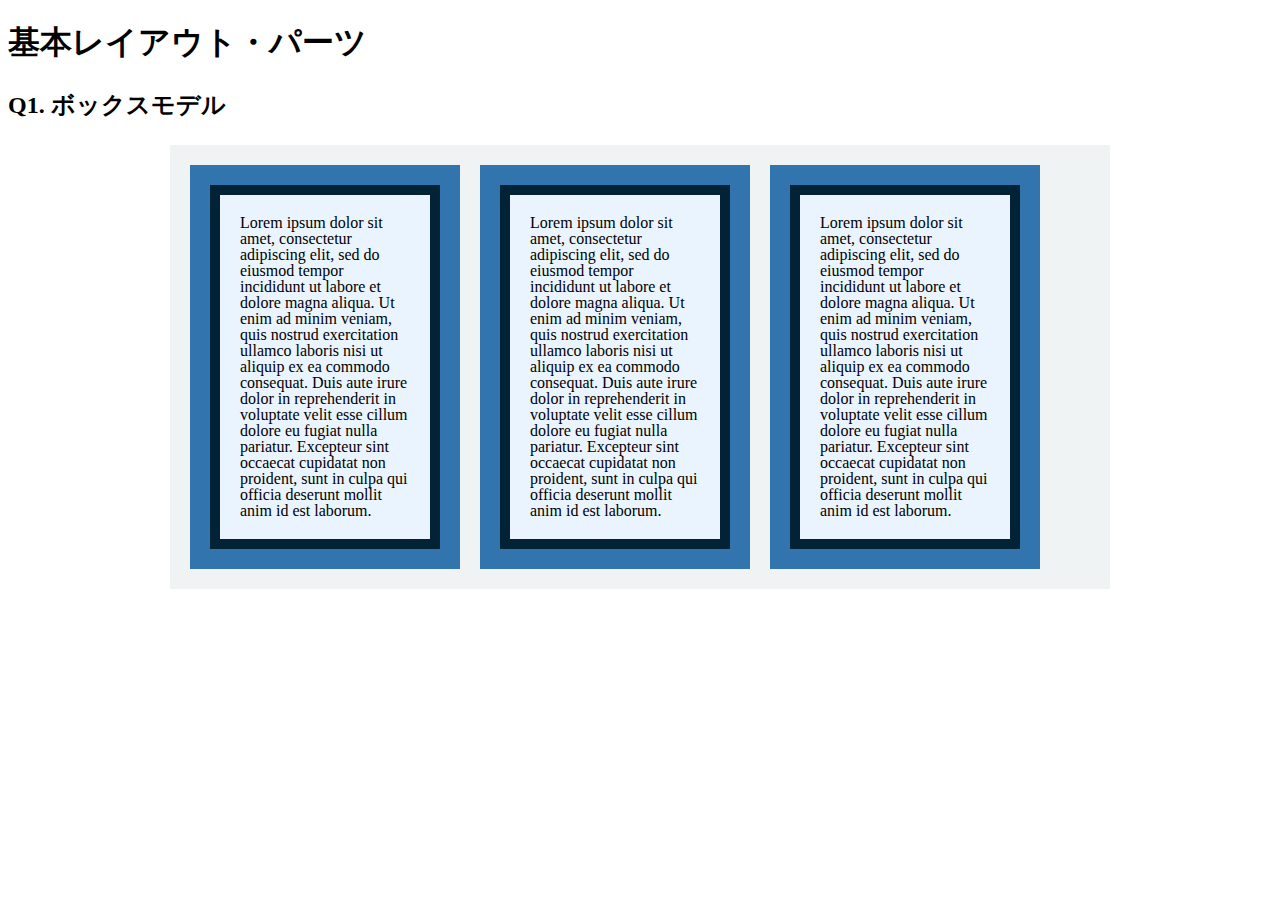
<file: layout_parts/q1/index.html>
<!DOCTYPE html>
<html>
  <head>
    <meta charset="utf-8">
    <meta http-equiv="X-UA-Compatible" content="IE=edge">
    <meta name="viewport" content="width=device-width, initial-scale=1.0, maximum-scale=1.0, user-scalable=no">
    <meta name="format-detection" content="telephone=no">
    <title>基本レイアウト・パーツ</title>
    <link rel="stylesheet" href="http://gizumo-inc.github.io/sample/front-lesson/layout_parts_new/assets/css/reset.css">
    <link rel="stylesheet" href="http://gizumo-inc.github.io/sample/front-lesson/layout_parts_new/assets/css/base.css">
    <link rel="stylesheet" href="css/style.css">
  </head>
  <body>
    <div class="wrapper">
      <h1 class="title">基本レイアウト・パーツ</h1>
      <h2 class="headline">
        <p class="headline__text">Q1. ボックスモデル</p>
      </h2>
        </div>
        <!-- 回答はクラスq1の要素の中に書いてね -->
        <!-- すでについてるクラスにはstyleを指定しない。styleをつける場合は自分で新たにクラスをつけること -->
        <div class="q1">
          <div class="box">
            <div class="contents clear-fix">
              <div class="wrapper-content">
                <div class="content">Lorem ipsum dolor sit amet, consectetur adipiscing elit, sed do eiusmod tempor incididunt ut labore et dolore magna aliqua. Ut enim ad minim veniam, quis nostrud exercitation ullamco laboris nisi ut aliquip ex ea commodo consequat. Duis aute irure dolor in reprehenderit in voluptate velit esse cillum dolore eu fugiat nulla pariatur. Excepteur sint occaecat cupidatat non proident, sunt in culpa qui officia deserunt mollit anim id est laborum.</div>
              </div>
    
              <div class="wrapper-content">
                <div class="content">Lorem ipsum dolor sit amet, consectetur adipiscing elit, sed do eiusmod tempor incididunt ut labore et dolore magna aliqua. Ut enim ad minim veniam, quis nostrud exercitation ullamco laboris nisi ut aliquip ex ea commodo consequat. Duis aute irure dolor in reprehenderit in voluptate velit esse cillum dolore eu fugiat nulla pariatur. Excepteur sint occaecat cupidatat non proident, sunt in culpa qui officia deserunt mollit anim id est laborum.</div>
              </div>
    
              <div class="wrapper-content">
                <div class="content">Lorem ipsum dolor sit amet, consectetur adipiscing elit, sed do eiusmod tempor incididunt ut labore et dolore magna aliqua. Ut enim ad minim veniam, quis nostrud exercitation ullamco laboris nisi ut aliquip ex ea commodo consequat. Duis aute irure dolor in reprehenderit in voluptate velit esse cillum dolore eu fugiat nulla pariatur. Excepteur sint occaecat cupidatat non proident, sunt in culpa qui officia deserunt mollit anim id est laborum.</div>
              </div>
    
        </div>
        <!-- 回答はクラスq1の要素の中に書いてね -->
      </div>
    </div>
  </body>
</html>
</file>
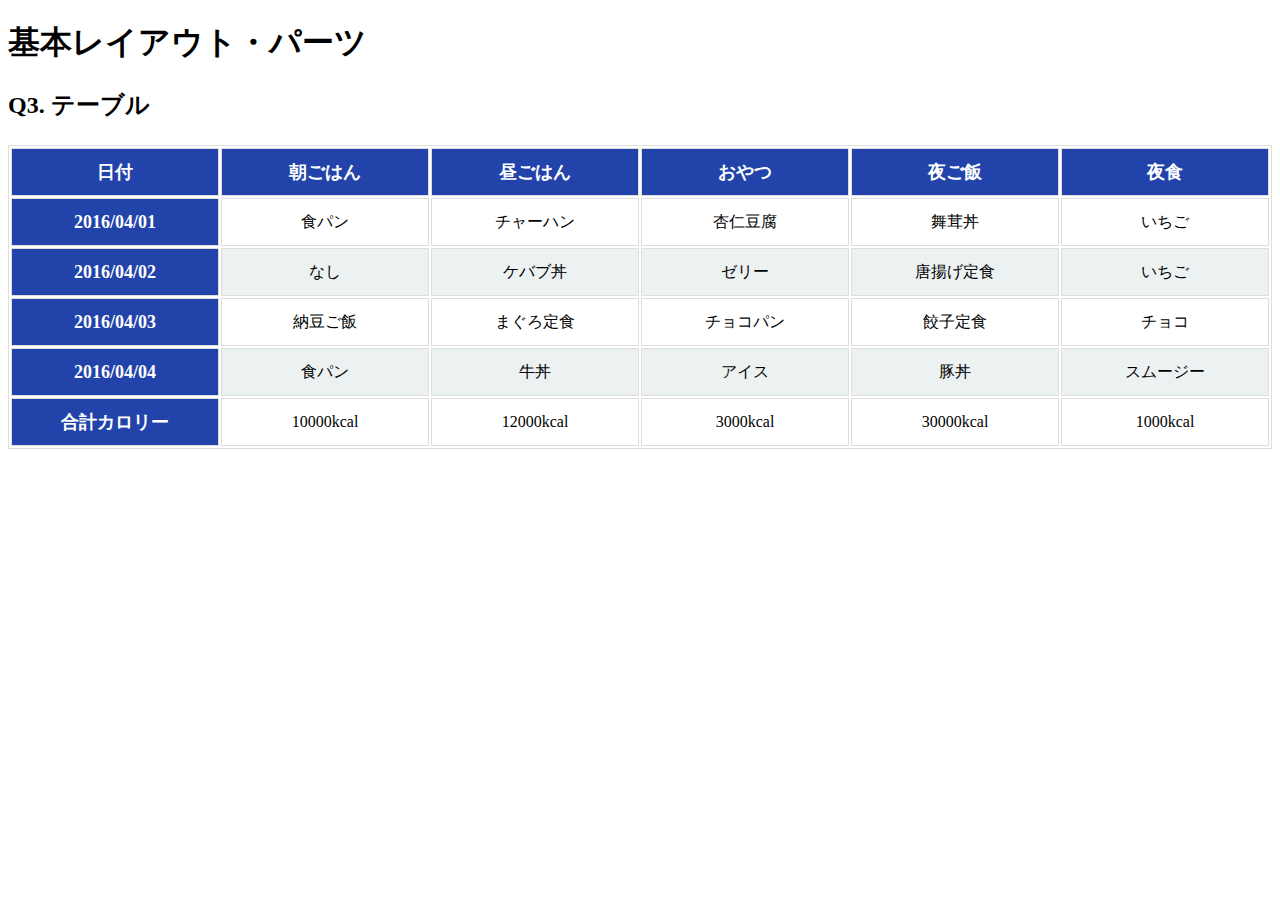
<file: layout_parts/q3/index.html>
<!DOCTYPE html>
<html>
  <head>
    <meta charset="utf-8">
    <meta http-equiv="X-UA-Compatible" content="IE=edge">
    <meta name="viewport" content="width=device-width, initial-scale=1.0, maximum-scale=1.0, user-scalable=no">
    <meta name="format-detection" content="telephone=no">
    <title>基本レイアウト・パーツ</title>
    <link rel="stylesheet" href="http://gizumo-inc.github.io/sample/front-lesson/layout_parts_new/assets/css/reset.css">
    <link rel="stylesheet" href="http://gizumo-inc.github.io/sample/front-lesson/layout_parts_new/assets/css/base.css">
    <link rel="stylesheet" href="css/style.css">
  </head>
  <body>
    <div class="wrapper">
      <h1 class="title">基本レイアウト・パーツ</h1>
      <h2 class="headline">
        <p class="headline__text">Q3. テーブル</p>
      </h2>
      <div class="box">
        <!-- 回答はクラスq3の要素の中に書いてね -->
        <!-- すでについてるクラスにはstyleを指定しない。styleをつける場合は自分で新たにクラスをつけること -->
        <div class="q3">
          <table>
            <thead>
            <tr>
              <th>日付</th>
              <th>朝ごはん</th>
              <th>昼ごはん</th>
              <th>おやつ</th>
              <th>夜ご飯</th>
              <th>夜食</th>
            </tr>
          </thead>
          <tbody>
            <tr>
              <th>2016/04/01</th>
                <td>食パン</td>
                <td>チャーハン</td>
                <td>杏仁豆腐</td>
                <td>舞茸丼</td>
                <td>いちご</td>
            </tr>
              <th>2016/04/02</th>
                <td>なし</td>
                <td>ケバブ丼</td>
                <td>ゼリー</td>
                <td>唐揚げ定食</td>
                <td>いちご</td>
            <tr>
              <th>2016/04/03</th>
                <td>納豆ご飯</td>
                <td>まぐろ定食</td>
                <td>チョコパン</td>
                <td>餃子定食</td>
                <td>チョコ</td>
            </tr>
            <tr>
              <th>2016/04/04</th>
                <td>食パン</td>
                <td>牛丼</td>
                <td>アイス</td>
                <td>豚丼</td>
                <td>スムージー</td>
            </tr>
            <tr>
              <th>合計カロリー</th>
                <td>10000kcal</td>
                <td>12000kcal</td>
                <td>3000kcal</td>
                <td>30000kcal</td>
                <td>1000kcal</td>
            </tr>
            </tbody>  
          </table>
        </div>
        <!-- 回答はクラスq3の要素の中に書いてね -->
      </div>
    </div>
  </body>
</html>
</file>
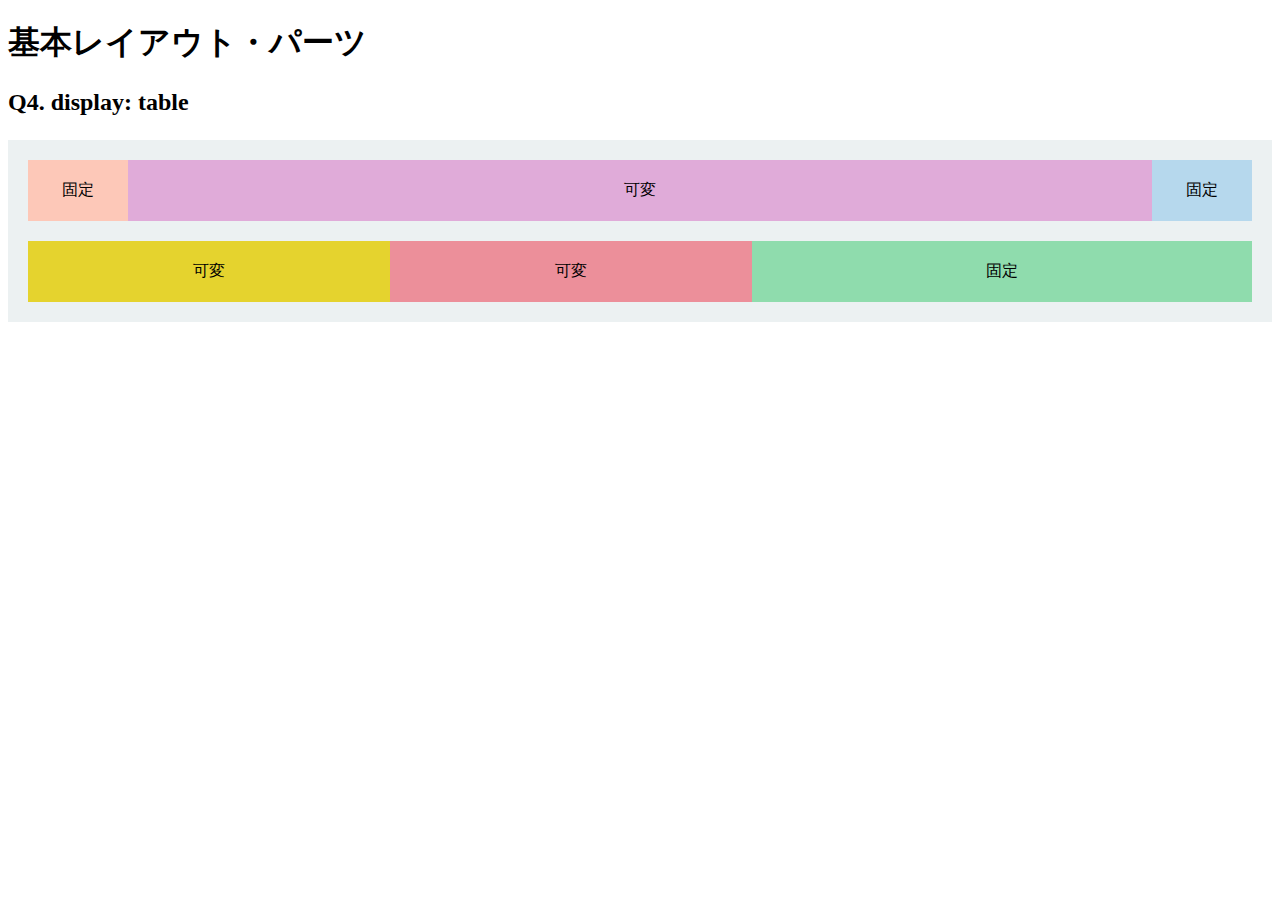
<file: layout_parts/q4/index.html>
<!DOCTYPE html>
<html>
  <head>
    <meta charset="utf-8">
    <meta http-equiv="X-UA-Compatible" content="IE=edge">
    <meta name="viewport" content="width=device-width, initial-scale=1.0, maximum-scale=1.0, user-scalable=no">
    <meta name="format-detection" content="telephone=no">
    <title>基本レイアウト・パーツ</title>
    <link rel="stylesheet" href="http://gizumo-inc.github.io/sample/front-lesson/layout_parts_new/assets/css/reset.css">
    <link rel="stylesheet" href="http://gizumo-inc.github.io/sample/front-lesson/layout_parts_new/assets/css/base.css">
    <link rel="stylesheet" href="css/style.css">
  </head>
  <body>
    <div class="wrapper">
      <h1 class="title">基本レイアウト・パーツ</h1>
      <h2 class="headline">
        <p class="headline__text">Q4. display: table</p>
      </h2>
      <div class="box">
        <!-- 回答はクラスq4の要素の中に書いてね -->
        <!-- すでについてるクラスにはstyleを指定しない。styleをつける場合は自分で新たにクラスをつけること -->
        <!-- 新たにタグは追加しなくてもできます。 -->
        <div class="q4 container">
          <div class="block">
            <div class="element first">固定</div>
            <div class="element second flexible">可変</div>
            <div class="element third">固定</div>
          </div>
          <div class="block">
            <div class="element forth flexible">可変</div>
            <div class="element fifth flexible">可変</div>
            <div class="element sixth">固定</div>
          </div>
        </div>
        <!-- 回答はクラスq4の要素の中に書いてね -->
      </div>
    </div>
  </body>
</html>
</file>
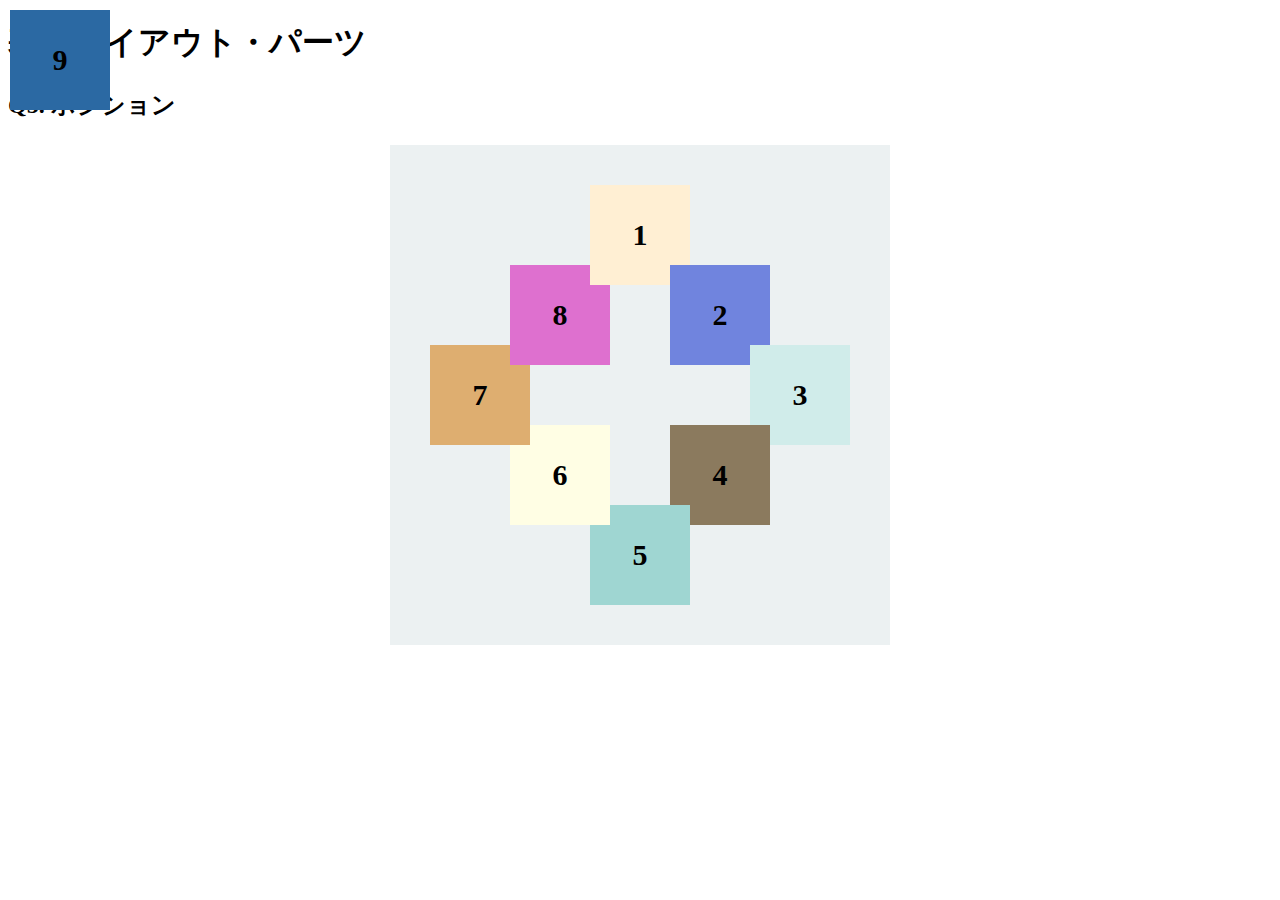
<file: layout_parts/q5/index.html>
<!DOCTYPE html>
<html>
  <head>
    <meta charset="utf-8">
    <meta http-equiv="X-UA-Compatible" content="IE=edge">
    <meta name="viewport" content="width=device-width, initial-scale=1.0, maximum-scale=1.0, user-scalable=no">
    <meta name="format-detection" content="telephone=no">
    <title>基本レイアウト・パーツ</title>
    <link rel="stylesheet" href="http://gizumo-inc.github.io/sample/front-lesson/layout_parts_new/assets/css/reset.css">
    <link rel="stylesheet" href="http://gizumo-inc.github.io/sample/front-lesson/layout_parts_new/assets/css/base.css">
    <link rel="stylesheet" href="css/style.css">
  </head>
  <body>
    <div class="wrapper">
      <h1 class="title">基本レイアウト・パーツ</h1>
      <h2 class="headline">
        <p class="headline__text">Q5. ポジション</p>
      </h2>
      <div class="box">
        <!-- 回答はクラスq5の要素の中に書いてね -->
        <!-- すでについてるクラスにはstyleを指定しない。styleをつける場合は自分で新たにクラスをつけること -->
        <!-- 新たにタグは追加しなくてもできます。 -->
        <div class="q5">
          <div class="container">
          <div class="content _8">8</div>
          <div class="content _5">5</div>
          <div class="content _1">1</div>
          <div class="content _7">7</div>
          <div class="content _4">4</div>
          <div class="content _6">6</div>
          <div class="content _2">2</div>
          <div class="content _3">3</div>
        </div>
          <div class="content _9">9</div>
        </div>
        <!-- 回答はクラスq5の要素の中に書いてね -->
      </div>
    </div>
  </body>
</html>
</file>
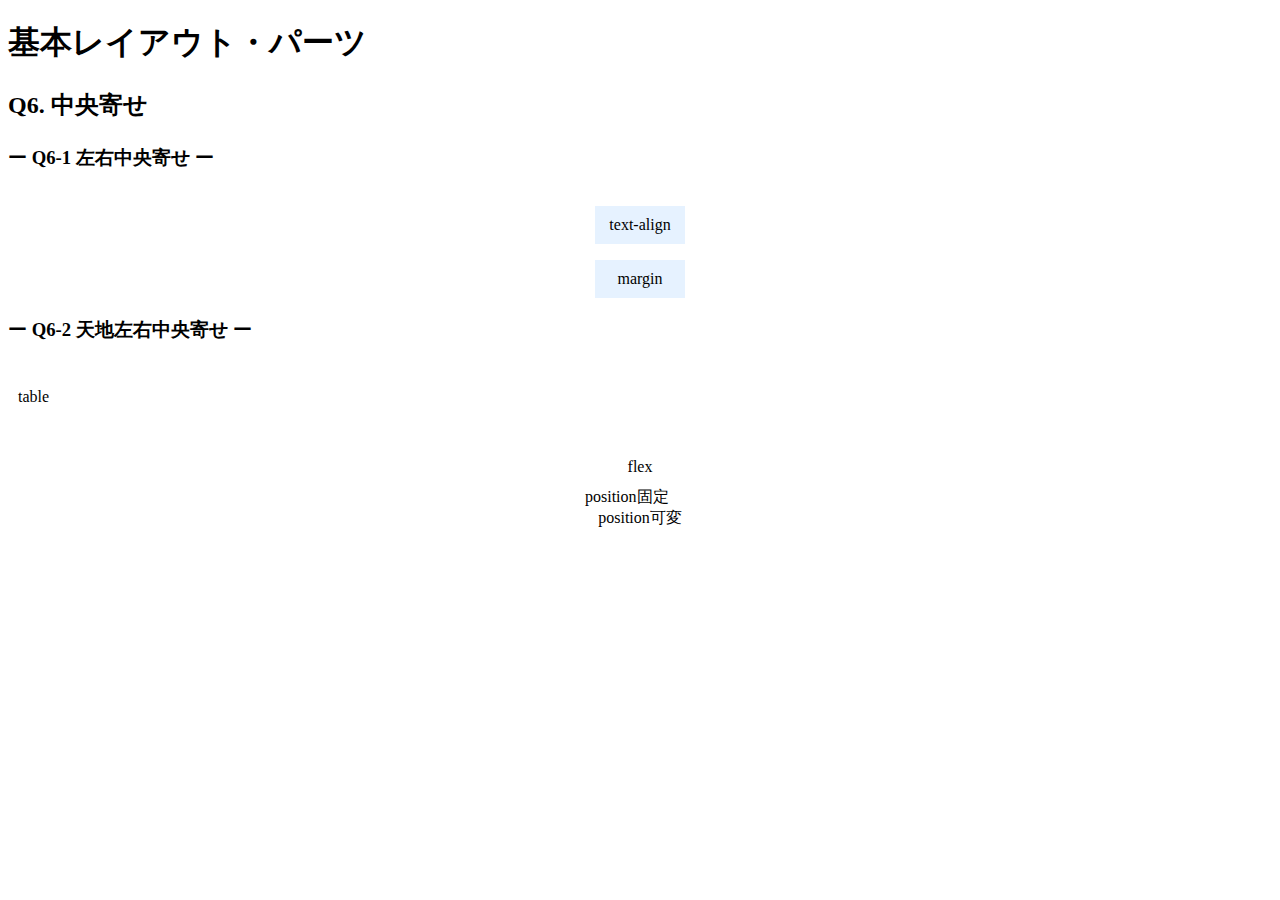
<file: layout_parts/q6/index.html>
<!DOCTYPE html>
<html>
  <head>
    <meta charset="utf-8">
    <meta http-equiv="X-UA-Compatible" content="IE=edge">
    <meta name="viewport" content="width=device-width, initial-scale=1.0, maximum-scale=1.0, user-scalable=no">
    <meta name="format-detection" content="telephone=no">
    <title>基本レイアウト・パーツ</title>
    <link rel="stylesheet" href="http://gizumo-inc.github.io/sample/front-lesson/layout_parts_new/assets/css/reset.css">
    <link rel="stylesheet" href="http://gizumo-inc.github.io/sample/front-lesson/layout_parts_new/assets/css/base.css">
    <link rel="stylesheet" href="css/style.css">
  </head>
  <body>
    <div class="wrapper">
      <h1 class="title">基本レイアウト・パーツ</h1>
      <h2 class="headline">
        <p class="headline__text">Q6. 中央寄せ</p>
      </h2>
      <div class="box">
        <div class="box__inner">
          <h3 class="box__headline">
            <p class="box__headline__text">ー Q6-1 左右中央寄せ ー</p>
          </h3>
          <div class="q6 q6--horizontal">
            <!-- Q6-1の回答はここに書いてね -->
            <!-- 新たにタグは追加しなくてもできます。 -->
            <div class="q6__box wrapper-box">
              <div class="text-align-outer">
                <p class="text-align text">text-align</p>
              </div>
            </div>
            <!-- Q6-1の回答はここに書いてね -->

            <!-- Q6-1の回答はここに書いてね -->
            <!-- 新たにタグは追加しなくてもできます。 -->
            <div class="q6__box">
              <p class="margin text">margin</p>
            </div>
            <!-- Q6-1の回答はここに書いてね -->
          </div>
        </div>

        <div class="box__inner">
          <h3 class="box__headline">
            <p class="box__headline__text">ー Q6-2 天地左右中央寄せ ー</p>
          </h3>
          <!-- Q6-2の回答はここに書いてね -->
          <!-- すでについてるクラスにはstyleを指定しない。styleをつける場合は自分で新たにクラスをつけること -->
          <!-- 新たにタグは追加しなくてもできます。 -->
          <div class="q6 q6--around table-outer">
            <div class="table-middle">
              <p class="table-inner middle-box">table</p>
            </div>
          </div>
          <!-- Q6-2の回答はここに書いてね -->

          <!-- Q6-2の回答はここに書いてね -->
          <!-- すでについてるクラスにはstyleを指定しない。styleをつける場合は自分で新たにクラスをつけること -->
          <!-- 新たにタグは追加しなくてもできます。 -->
          <div class="q6 q6--around flex-box">
            <p class="flex middle-box">flex</p>
          </div>
          <!-- Q6-2の回答はここに書いてね -->

          <div class="q6 q6--position">
            <!-- Q6-2の回答はここに書いてね -->
            <!-- すでについてるクラスにはstyleを指定しない。styleをつける場合は自分で新たにクラスをつけること -->
            <!-- 新たにタグは追加しなくてもできます。 -->
            <div class="q6__box is-stable stable-wrapper">
              <p class="q6__box__inner stable">position固定</p>
            </div>
            <!-- Q6-2の回答はここに書いてね -->

            <!-- Q6-2の回答はここに書いてね -->
            <!-- すでについてるクラスにはstyleを指定しない。styleをつける場合は自分で新たにクラスをつけること -->
            <!-- 新たにタグは追加しなくてもできます。 -->
            <div class="q6__box is-flexible flexible-wrapper">
              <p class="q6__box__inner is-flexible flexible">position可変</p>
            </div>
            <!-- Q6-2の回答はここに書いてね -->
          </div>
        </div>
      </div>
    </div>
  </body>
</html>
</file>
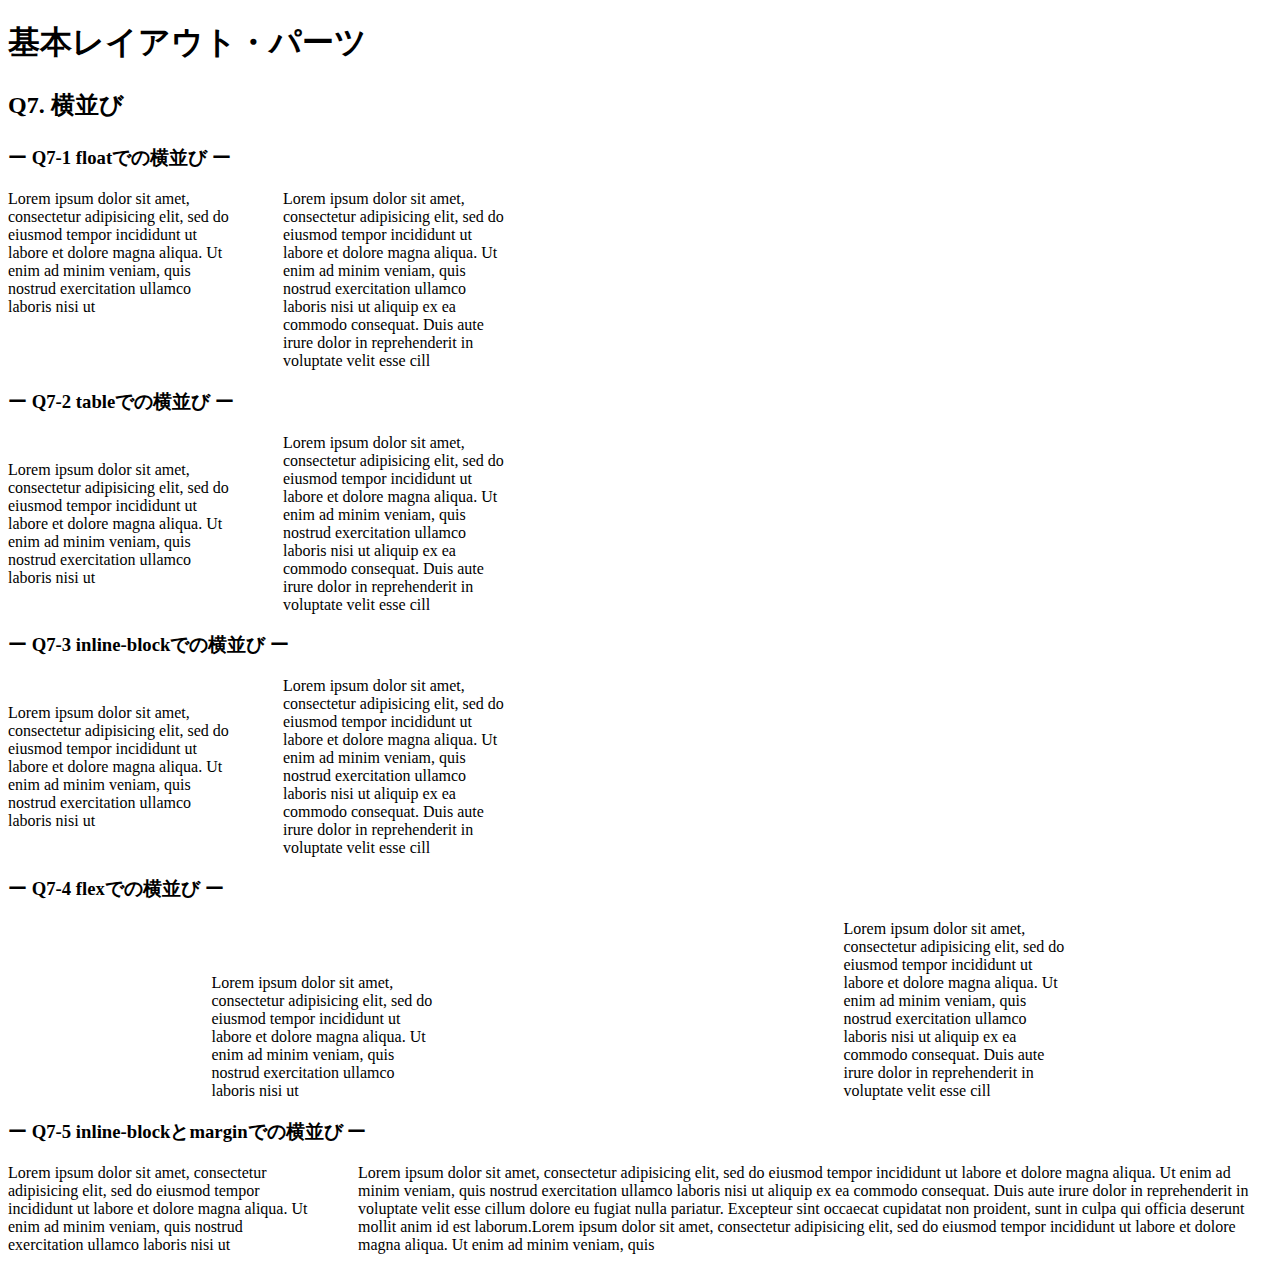
<file: layout_parts/q7/index.html>
<!DOCTYPE html>
<html>
  <head>
    <meta charset="utf-8">
    <meta http-equiv="X-UA-Compatible" content="IE=edge">
    <meta name="viewport" content="width=device-width, initial-scale=1.0, maximum-scale=1.0, user-scalable=no">
    <meta name="format-detection" content="telephone=no">
    <title>基本レイアウト・パーツ</title>
    <link rel="stylesheet" href="http://gizumo-inc.github.io/sample/front-lesson/layout_parts_new/assets/css/reset.css">
    <link rel="stylesheet" href="http://gizumo-inc.github.io/sample/front-lesson/layout_parts_new/assets/css/base.css">
    <link rel="stylesheet" href="css/style.css">
  </head>
  <body>
    <div class="wrapper">
      <h1 class="title">基本レイアウト・パーツ</h1>
      <h2 class="headline">
        <p class="headline__text">Q7. 横並び</p>
      </h2>
      <div class="box">
        <div class="box__inner">
          <h3 class="box__headline">
            <p class="box__headline__text">ー Q7-1 floatでの横並び ー</p>
          </h3>
          <!-- Q7の回答はここに書いてね -->
          <!-- すでについてるクラスにはstyleを指定しない。styleをつける場合は自分で新たにクラスをつけること -->
          <!-- 新たにタグは追加しなくてもできます。 -->
          <div class="q7 q7--float">
            <div class="q7__inner clearfix">
              <div class="q7__box content-box float">
                Lorem ipsum dolor sit amet, consectetur adipisicing elit, sed do eiusmod tempor incididunt ut labore et dolore magna aliqua. Ut enim ad minim veniam, quis nostrud exercitation ullamco laboris nisi ut
              </div>
              <div class="q7__box content-box float">
                Lorem ipsum dolor sit amet, consectetur adipisicing elit, sed do eiusmod tempor incididunt ut labore et dolore magna aliqua. Ut enim ad minim veniam, quis nostrud exercitation ullamco laboris nisi ut aliquip ex ea commodo consequat. Duis aute irure dolor in reprehenderit in voluptate velit esse cill
              </div>
            </div>
          </div>
          <!-- Q7の回答はここに書いてね -->
        </div>

        <div class="box__inner">
          <h3 class="box__headline">
            <p class="box__headline__text">ー Q7-2 tableでの横並び ー</p>
          </h3>
          <!-- Q7の回答はここに書いてね -->
          <!-- すでについてるクラスにはstyleを指定しない。styleをつける場合は自分で新たにクラスをつけること -->
          <!-- 新たにタグは追加しなくてもできます。 -->
          <div class="q7 q7--table">
            <div class="q7__inner table-wrapper">
              <div class="q7__box table-content">
                <div class="q7__box__text content-box table-left">
                  Lorem ipsum dolor sit amet, consectetur adipisicing elit, sed do eiusmod tempor incididunt ut labore et dolore magna aliqua. Ut enim ad minim veniam, quis nostrud exercitation ullamco laboris nisi ut
                </div>
              </div>
              <div class="q7__box table-content">
                <div class="q7__box__text content-box">
                  Lorem ipsum dolor sit amet, consectetur adipisicing elit, sed do eiusmod tempor incididunt ut labore et dolore magna aliqua. Ut enim ad minim veniam, quis nostrud exercitation ullamco laboris nisi ut aliquip ex ea commodo consequat. Duis aute irure dolor in reprehenderit in voluptate velit esse cill
                </div>
              </div>
            </div>
          </div>
          <!-- Q7の回答はここに書いてね -->
        </div>

        <div class="box__inner">
          <h3 class="box__headline">
            <p class="box__headline__text">ー Q7-3 inline-blockでの横並び ー</p>
          </h3>
          <!-- Q7の回答はここに書いてね -->
          <!-- すでについてるクラスにはstyleを指定しない。styleをつける場合は自分で新たにクラスをつけること -->
          <!-- 新たにタグは追加しなくてもできます。 -->
          <div class="q7 q7--inlineblock">
            <div class="q7__inner inner-inline">
              <div class="q7__box inline-block content-box">
                Lorem ipsum dolor sit amet, consectetur adipisicing elit, sed do eiusmod tempor incididunt ut labore et dolore magna aliqua. Ut enim ad minim veniam, quis nostrud exercitation ullamco laboris nisi ut
              </div>
              <div class="q7__box inline-block content-box">
                Lorem ipsum dolor sit amet, consectetur adipisicing elit, sed do eiusmod tempor incididunt ut labore et dolore magna aliqua. Ut enim ad minim veniam, quis nostrud exercitation ullamco laboris nisi ut aliquip ex ea commodo consequat. Duis aute irure dolor in reprehenderit in voluptate velit esse cill
              </div>
            </div>
          </div>
          <!-- Q7の回答はここに書いてね -->
        </div>

        <div class="box__inner">
          <h3 class="box__headline">
            <p class="box__headline__text">ー Q7-4 flexでの横並び ー</p>
          </h3>
          <!-- Q7の回答はここに書いてね -->
          <!-- すでについてるクラスにはstyleを指定しない。styleをつける場合は自分で新たにクラスをつけること -->
          <!-- 新たにタグは追加しなくてもできます。 -->
          <div class="q7 q7--flex">
            <div class="q7__inner flexbox">
              <div class="q7__box flex-content">
                Lorem ipsum dolor sit amet, consectetur adipisicing elit, sed do eiusmod tempor incididunt ut labore et dolore magna aliqua. Ut enim ad minim veniam, quis nostrud exercitation ullamco laboris nisi ut
              </div>
              <div class="q7__box flex-content">
                Lorem ipsum dolor sit amet, consectetur adipisicing elit, sed do eiusmod tempor incididunt ut labore et dolore magna aliqua. Ut enim ad minim veniam, quis nostrud exercitation ullamco laboris nisi ut aliquip ex ea commodo consequat. Duis aute irure dolor in reprehenderit in voluptate velit esse cill
              </div>
            </div>
          </div>
          <!-- Q7の回答はここに書いてね -->
        </div>

        <div class="box__inner">
          <h3 class="box__headline">
            <p class="box__headline__text">ー Q7-5 inline-blockとmarginでの横並び ー</p>
          </h3>
          <!-- Q7の回答はここに書いてね -->
          <!-- すでについてるクラスにはstyleを指定しない。styleをつける場合は自分で新たにクラスをつけること -->
          <!-- 新たにタグは追加しなくてもできます。 -->
          <div class="q7 q7--margin">
            <div class="q7__inner is-full content-wrapper">
              <div class="q7__box stable">
                <div class="q7__box__text ">
                  Lorem ipsum dolor sit amet, consectetur adipisicing elit, sed do eiusmod tempor incididunt ut labore et dolore magna aliqua. Ut enim ad minim veniam, quis nostrud exercitation ullamco laboris nisi ut
                </div>
              </div>
              <div class="q7__box flexible">
                <div class="q7__box__text">
                  Lorem ipsum dolor sit amet, consectetur adipisicing elit, sed do eiusmod tempor incididunt ut labore et dolore magna aliqua. Ut enim ad minim veniam, quis nostrud exercitation ullamco laboris nisi ut aliquip ex ea commodo consequat. Duis aute irure dolor in reprehenderit in voluptate velit esse cillum dolore eu fugiat nulla pariatur. Excepteur sint occaecat cupidatat non proident, sunt in culpa qui officia deserunt mollit anim id est laborum.Lorem ipsum dolor sit amet, consectetur adipisicing elit, sed do eiusmod tempor incididunt ut labore et dolore magna aliqua. Ut enim ad minim veniam, quis
                </div>
              </div>
            </div>
          </div>
          <!-- Q7の回答はここに書いてね -->
        </div>
      </div>
    </div>
  </body>
</html>
</file>
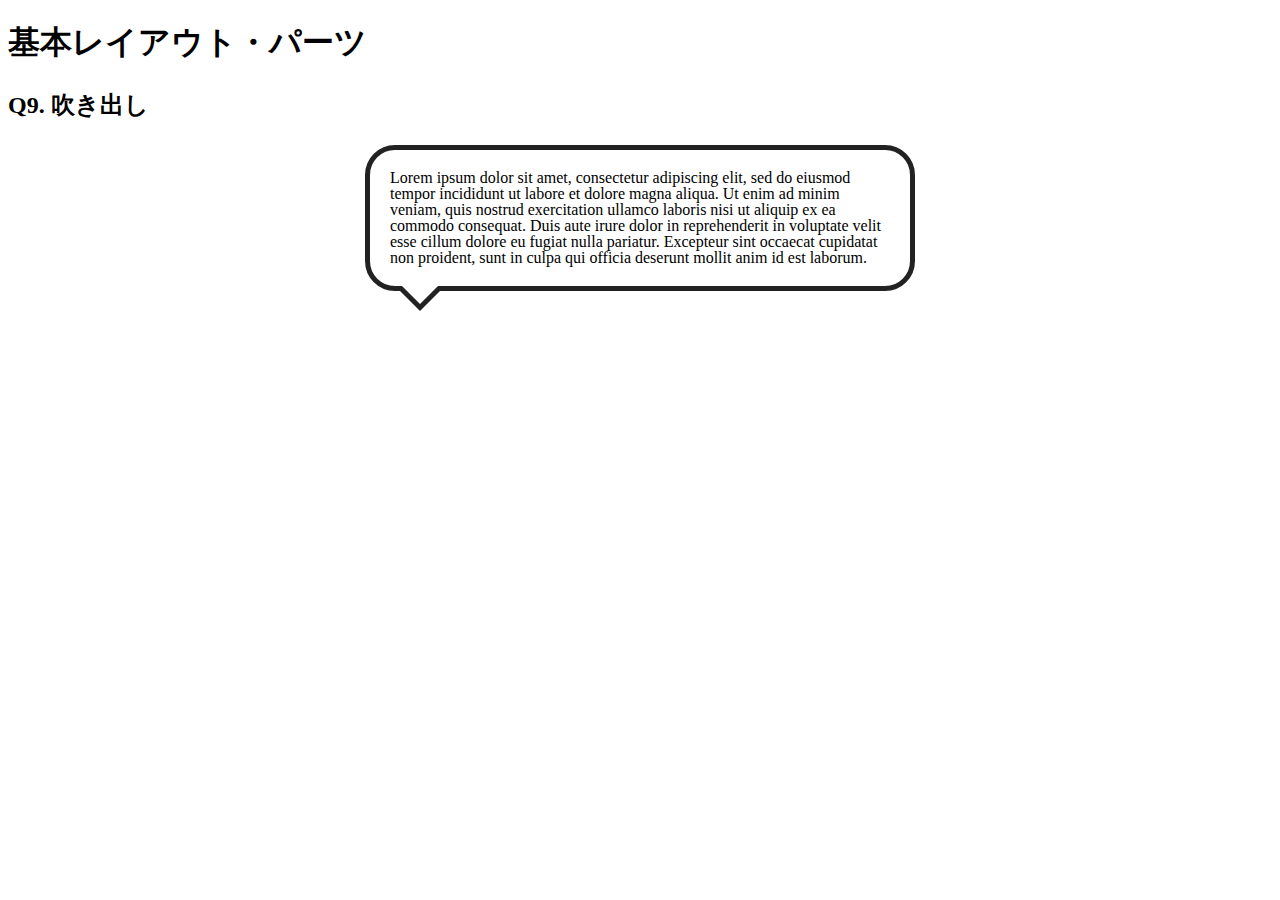
<file: layout_parts/q9/index.html>
<!DOCTYPE html>
<html>
  <head>
    <meta charset="utf-8">
    <meta http-equiv="X-UA-Compatible" content="IE=edge">
    <meta name="viewport" content="width=device-width, initial-scale=1.0, maximum-scale=1.0, user-scalable=no">
    <meta name="format-detection" content="telephone=no">
    <title>基本レイアウト・パーツ</title>
    <link rel="stylesheet" href="http://gizumo-inc.github.io/sample/front-lesson/layout_parts_new/assets/css/reset.css">
    <link rel="stylesheet" href="http://gizumo-inc.github.io/sample/front-lesson/layout_parts_new/assets/css/base.css">
    <link rel="stylesheet" href="css/style.css">
  </head>
  <body>
    <div class="wrapper">
      <h1 class="title">基本レイアウト・パーツ</h1>
      <h2 class="headline">
        <p class="headline__text">Q9. 吹き出し</p>
      </h2>
      <div class="box">
        <!-- 回答はクラスq9の要素の中に書いてね -->
        <!-- すでについてるクラスにはstyleを指定しない。styleをつける場合は自分で新たにクラスをつけること -->
        <div class="q9">
          <div class="contents-wrapper">
            <div class="text">
              Lorem ipsum dolor sit amet, consectetur adipiscing elit, sed do eiusmod tempor incididunt ut labore et dolore magna aliqua. Ut enim ad minim veniam, quis nostrud exercitation ullamco laboris nisi ut aliquip ex ea commodo consequat. Duis aute irure dolor in reprehenderit in voluptate velit esse cillum dolore eu fugiat nulla pariatur. Excepteur sint occaecat cupidatat non proident, sunt in culpa qui officia deserunt mollit anim id est laborum.
            </div>
          </div>
        </div>
        <!-- 回答はクラスq9の要素の中に書いてね -->
      </div>
    </div>
  </body>
</html>
</file>
<file: layout_parts/q1/css/style.css>
@charset "UTF-8";

/* 回答はここに書いてね */

.clear-fix:after {
  display: block;
  content: "";
  clear: both;
}
.contents {
  width: 900px;
  padding: 20px;
  margin: 0 auto;
  background-color: #eff3f4;
}

.wrapper-content {
  background-color: #3274ae;
  padding: 20px;
  float: left;
  margin-left: 20px ;
}

.content {
  width: 230px;
  background-color: #eaf4ff;
  padding: 20px;
  box-sizing: border-box;
  border: 10px solid #022336;
  font-size: 16px;
  line-height: 16px;
}

.wrapper-content:first-child {
  margin-left: 0;
}

/* 回答はここに書いてね */
</file>
<file: layout_parts/q3/css/style.css>
@charset "UTF-8";

/* 回答はここに書いてね */
table {
  table-layout: fixed;
  width: 100%;
  border: solid #dedede 1px;
}

table th {
  background-color: #2244aa;
  font-size: 18px;
  line-height: 26px;
  color: #fff;
  padding: 10px;
  border: solid #dedede 1px;
  text-align: center;
  vertical-align: middle;
}

table td {
  font-size: 16px;
  text-align: center;
  vertical-align: middle;
  line-height: 22px;
  padding: 10px;
  border: solid #dedede 1px;
}

table tr {
  text-align: center;
  padding: 10px;
}

tr:nth-child(even) {
  background-color:#ecf1f2 ;
}

tbody tr:last-child {
  background-color: #fff;
  border-top: dashed #000 2px;
}

/* 回答はここに書いてね */
</file>
<file: layout_parts/q4/css/style.css>
@charset "UTF-8";

/* 回答はここに書いてね */
.block {
  display: table;
  width: 100%;
  margin-top: 20px;
}

.block:first-child {
  margin-top: 0;
}
.container {
  padding: 20px;
  box-sizing: border-box;
  background-color: #ECF1F2;
}

.element {
  display: table-cell;
  padding: 20px 0;
  text-align: center;
}

.flexible {
  display: table-cell;
}

.first {
  width: 100px;
  background-color: #fdc8b8;
}

.second {
  background-color: #e0abd9;
}

.third {
  background-color: #b6d8ed;
  width: 100px;
}

.forth {
  background-color: #e5d32e;
  padding: 20px 0;
}

.fifth {
  background-color: #ec8f9a;
}

.sixth {
  background-color: #8fdcad;
  width: 500px;
}
/* 回答はここに書いてね */
</file>
<file: layout_parts/q5/css/style.css>
@charset "UTF-8";

/* 回答はここに書いてね */
.container {
  background-color: #ECF1F2;
  width: 500px;
  height: 500px;
  margin: 0 auto;
  position: relative;
}
.content {
  width: 100px;
  height: 100px;
  font-size: 30px;
  font-weight: bold;
  line-height: 100px;
  text-align: center;
  position: absolute;
}
._1 {
  background-color: #ffefd3;
  top: 40px;
  left: 200px;
  z-index: 10;
}

._2 {
  background-color: #7084de;
  top: 120px;
  left: 280px;
  z-index: 20;
}

._3 {
  background-color: #d0ecea;
  top: 200px;
  left: 360px;
  z-index: 30;
}

._4 {
  background-color: #8b7a5e;
  top: 280px;
  left: 280px;
  z-index: 40;
}

._5 {
  background-color: #9fd6d2;
  top: 360px;
  left: 200px;
  z-index: 50;
}

._6 {
  background-color: #fffee4;
  top: 280px;
  right: 280px;
  z-index: 60;
}

._7 {
  background-color: #deae70;
  top: 200px;
  right: 360px;
  z-index: 70;
}
._8 {
  background-color: #de70cf;
  top: 120px;
  right: 280px;
  z-index: 80;
}

._8::after {
  content:"";
  width:20px;
  height: 20px;
  background-color: #ffefd3;
  position: absolute;
  left:80px;
}

._9{
  background-color: #2b69a3;
  position: fixed;
  top: 10px;
  left: 10px;
}


/* 回答はここに書いてね */
</file>
<file: layout_parts/q6/css/style.css>
@charset "UTF-8";

/* 回答はここに書いてね */

.text-align-outer {
  text-align: center;
}

.text {
  padding: 10px 0;
  width: 90px;
  background-color: #e6f2ff;
}
.text-align {
  display: inline-block;
}

.margin {
  margin: 0 auto;
  text-align: center;
}

.table-outer {
  display: table;
}

.table-middle {
  display: table-cell;
  vertical-align: middle;
  text-align: center;
}

.middle-box {
  padding: 10px 10px;
  background-color: #fff;
}
.table-inner {
  display: inline-block;
  vertical-align: middle;
  text-align: center;
}

.flex-box {
  display: flex;
  justify-content: center;
  align-items: center;
}

.stable-wrapper {
  position: relative;
}

.stable {
  width: 110px;
  height: 30px;
  position: absolute;
  top: 0;
  right: 0;
  left: 0;
  bottom: 0;
  margin: auto;
}

.flexible-wrapper {
  position: relative;
}
.flexible {
  position: absolute;
  top: 50%;
  left:50%;
  transform: translateY(-50%) translateX(-50%);
}

/* 回答はここに書いてね */
</file>
<file: layout_parts/q7/css/style.css>
@charset "UTF-8";

/* 回答はここに書いてね */

.content-box {
  width: 225px;
  box-sizing: border-box;
  margin-left: 50px;
  font-size: 16px;
}

.float {
  float: left;
  margin-left: 50px;
}

.float:first-child {
  margin-left: 0;
}

.clearfix:after {
  display: block;
  content: "";
  clear: both;
}

.table-wrapper {
  display: table;
}

.table-content {
  display: table-cell;
  vertical-align: middle;
}

.table-left {
  margin-left: 0;
}

.inner-inline {
  font-size: 0;
}

.inline-block {
  display: inline-block;
  vertical-align: middle;
  width:225px;
  font-size: 16px;
}

.inline-block:first-child {
  margin-left: 0;
}

.flexbox {
  display: flex;
  justify-content: space-around;
  align-items: flex-end;
}

.flex-content {
  width: 225px;
  box-sizing: border-box;
}

.content-wrapper {
  font-size: 0;
  width: 100%;
  box-sizing: border-box;
}

.stable {
  display: inline-block;
  width: 300px;
  box-sizing: border-box;
  font-size: 16px;
  vertical-align: top;
}

.flexible {
  display: inline-block;
  width: 100%;
  margin-left: -300px;
  padding-left: 350px;
  box-sizing: border-box;
  font-size: 16px;
}
/* 回答はここに書いてね */
</file>
<file: layout_parts/q9/css/style.css>
@charset "UTF-8";

/* 回答はここに書いてね */
.contents-wrapper {
  width: 500px;
  margin: 0 auto;
  border: 5px solid #222;
  padding: 20px;
  border-radius: 30px;
  font-size: 16px;
  line-height: 16px;
  position: relative;
}

.contents-wrapper:before,
.contents-wrapper:after {
  content: "";
  position: absolute;
  border: 20px solid transparent;
}

.contents-wrapper:before {
  bottom: -45px;
  left: 30px;
  border-top-color: #222;
}

.contents-wrapper:after {
  bottom: -38px;
  left: 30px;
  border-top-color: #fff;
}

/* 回答はここに書いてね */
</file>
